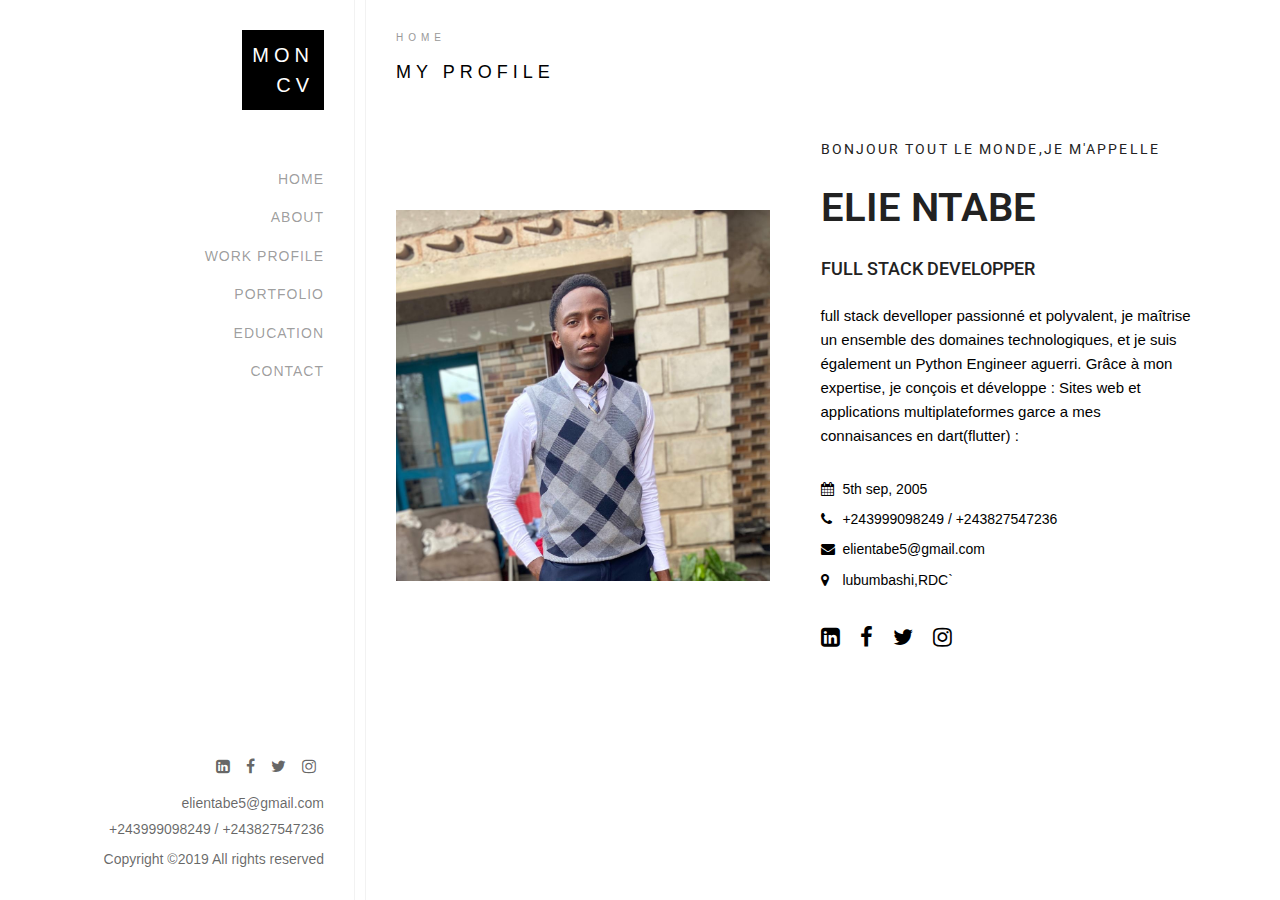
<file: index.html>
<!DOCTYPE html>
<html>
<head>
	<title>My Resume</title>
	<link rel="stylesheet" type="text/css" href="style.css">
	<link href="https://stackpath.bootstrapcdn.com/font-awesome/4.7.0/css/font-awesome.min.css" rel="stylesheet">
</head>
<body>
	<div class="wraper">
		<div class="container">
		<div class="left-content p-30">
			<div class="logo">
				<a href="index.html">
					<span>mon</span>
					<span>CV</span>
				</a>
			</div>
			<div class="nav">
				<ul>
					<li><a href="#Home">Home</a></li>
					<li><a href="#About">About</a></li>
					<li><a href="https://elient45.github.io/portfolio/">Work Profile</a></li>
					<li><a href="https://elient45.github.io/portfolio/">Portfolio</a></li>
					<li><a href="parcours.html">Education</a></li>
					<li><a href="https://elient45.github.io/portfolio/">Contact</a></li>
				</ul>
			</div>
			<div class="left-footer">
				<div class="social-icons">
					<ul>
						<li><a href=""><i class="fa fa-linkedin-square" aria-hidden="true"></i></a></li>
						<li><a href=""><i class="fa fa-facebook" aria-hidden="true"></i></a></li>
						<li><a href=""><i class="fa fa-twitter" aria-hidden="true"></i></a></li>
						<li><a href=""><i class="fa fa-instagram" aria-hidden="true"></i></a></li>
					</ul>
				</div>
				<div class="foot-contact">
					<ul>
						<li>elientabe5@gmail.com</li>
						<li>+243999098249 / +243827547236</li>
					</ul>
				</div>
				
<div class="copy-rights">Copyright &copy;2019 All rights reserved</div>
			</div>

		</div>
		<div class="main-content">
			<div class="section1 p-30" id="Home">
			<div class="sec-title">
	<div class="pg-sub-title">Home</div>
	<div class="pg-title">My Profile</div>
			</div>
				<div class="d-flex-align-center">
				<div class="user-img flex-1"><img src="profile.jpg"></div>
				<div class="user-profile flex-1">
					<div class="pro-details">
						<div class="sm-text">BONJOUR TOUT LE MONDE,JE M'APPELLE</div>
						<div class="name">ELIE NTABE</div>
						<div class="role">Full stack Developper</div>

					</div>
					<div class="text">full stack develloper passionné et polyvalent, je maîtrise un ensemble des domaines technologiques, et je suis également un Python Engineer aguerri. Grâce à mon expertise, je conçois et développe : Sites web et applications multiplateformes garce a mes connaisances en dart(flutter) :</div>
					<div class="pr-list">
						<ul>
							<li><i class="fa fa-calendar" aria-hidden="true"></i> 5th sep, 2005</li>
							<li><i class="fa fa-phone" aria-hidden="true"></i> +243999098249 / +243827547236</li>
							<li><i class="fa fa-envelope" aria-hidden="true"></i> elientabe5@gmail.com</li>
							<li><i class="fa fa-map-marker" aria-hidden="true"></i> lubumbashi,RDC`</li>
						</ul>
					</div>
			<div class="social-icons-head">
					<ul>
						<li><a href="https://www.linkedin.com/in/elie-ntabe-a31725245/"><i class="fa fa-linkedin-square" aria-hidden="true"></i></a></li>
						<li><a href="https://web.facebook.com/elie.ntabe.5/"><i class="fa fa-facebook" aria-hidden="true"></i></a></li>
						<li><a href=""><i class="fa fa-twitter" aria-hidden="true"></i></a></li>
						<li><a href=""><i class="fa fa-instagram" aria-hidden="true"></i></a></li>
					</ul>
				</div>

				</div>
			</div>
			</div>

		</div>
	</div>
</div>
</body>
</html>
</file>
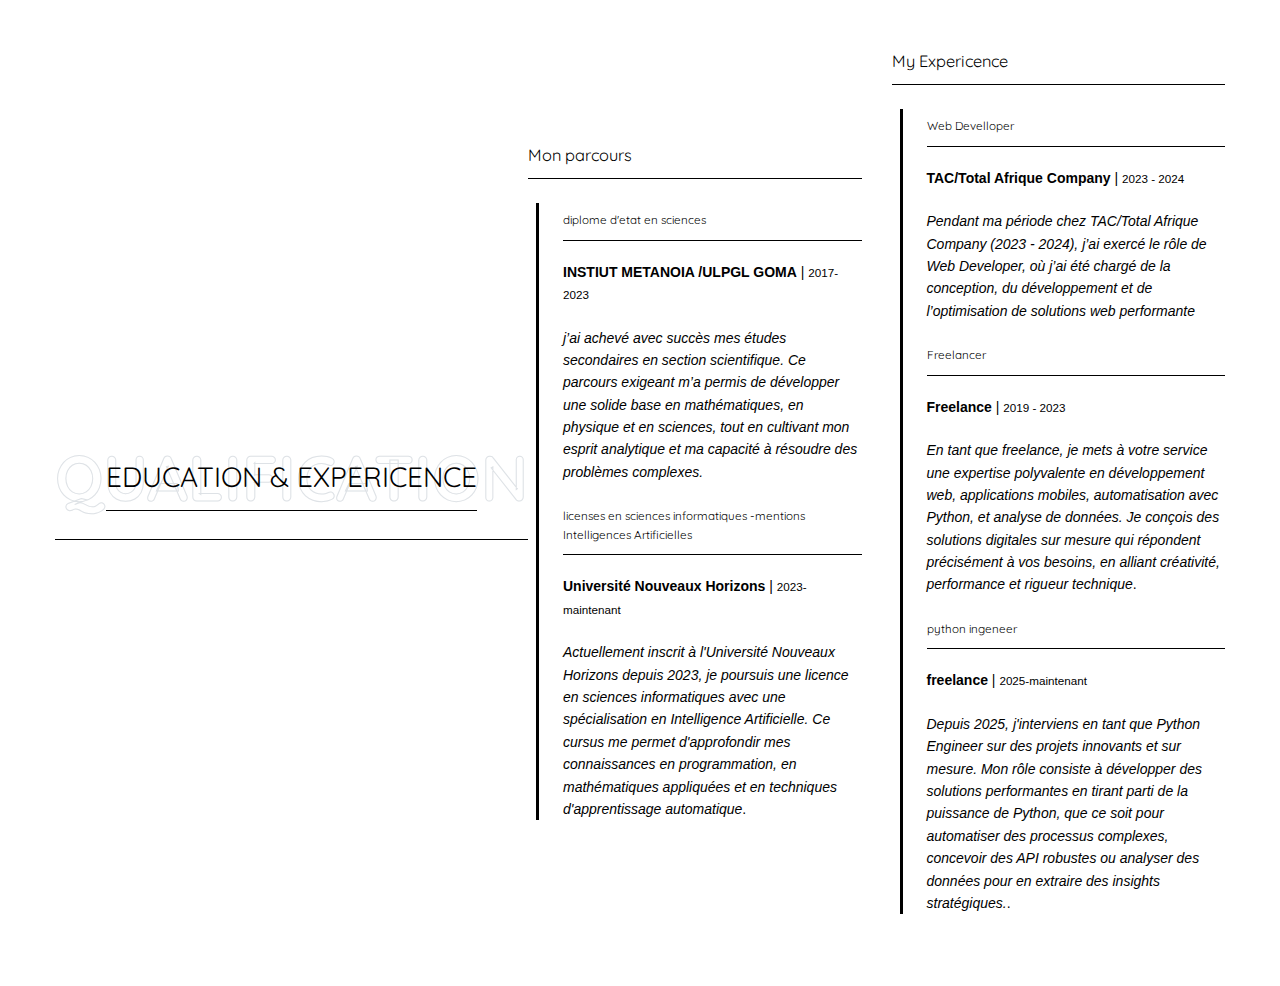
<file: parcours.html>
<!DOCTYPE html>
<html lang="en">
<head>
  <meta charset="UTF-8">
  <meta name="viewport" content="width=device-width, initial-scale=1.0">
  <link rel="stylesheet" href="style.css">
  <title>Document</title>
</head>
<body>
  <section class="container-fluid py-5" id="section-qualification">
    <article class="container">
      <header class="position-relative d-flex align-items-center justify-content-center">
        <h1 class="display-1 text-uppercase text-white" style="-webkit-text-stroke: 1px #dee2e6;">qualification</h1>
        <h1 class="position-absolute text-uppercase text-primary">Education &amp; Expericence</h1>
      </header>
      <section class="row align-items-center">
        <article class="col-lg-6">
          <h3 class="mb-4">Mon parcours</h3>
          <section class="border-left border-primary pt-2 pl-4 ml-2">
            <article class="position-relative mb-4">
              <i class="far fa-dot-circle text-primary position-absolute" style="top: 2px; left: -32px;"></i>
              <h5 class="font-weight-bold mb-1">diplome d'etat en sciences</h5>
              <p class="mb-2"><strong>INSTIUT METANOIA /ULPGL GOMA</strong> | <small>2017-2023</small></p>
              <p><i>j’ai achevé avec succès mes études secondaires en section scientifique. Ce parcours exigeant m’a permis de développer une solide base en mathématiques, en physique et en sciences, tout en cultivant mon esprit analytique et ma capacité à résoudre des problèmes complexes.</i></p>
            </article>
            <article class="position-relative mb-4">
              <i class="far fa-dot-circle text-primary position-absolute" style="top: 2px; left: -32px;"></i>
              <h5 class="font-weight-bold mb-1">licenses en sciences informatiques -mentions Intelligences Artificielles</h5>
              <p class="mb-2"><strong>Université Nouveaux Horizons </strong> | <small>2023- maintenant </small></p>
              <p><i>Actuellement inscrit à l'Université Nouveaux Horizons depuis 2023, je poursuis une licence en sciences informatiques avec une spécialisation en Intelligence Artificielle. Ce cursus me permet d'approfondir mes connaissances en programmation, en mathématiques appliquées et en techniques d'apprentissage automatique</i>.</p>
            </article>
          </section>
        </article>
        <article class="col-lg-6">
          <h3 class="mb-4">My Expericence</h3>
          <section class="border-left border-primary pt-2 pl-4 ml-2">
            <article class="position-relative mb-4">
              <i class="far fa-dot-circle text-primary position-absolute" style="top: 2px; left: -32px;"></i>
              <h5 class="font-weight-bold mb-1">Web Develloper</h5>
              <p class="mb-2"><strong>TAC/Total Afrique Company</strong> | <small>2023 - 2024</small></p>
              <p><i>Pendant ma période chez TAC/Total Afrique Company (2023 - 2024), j’ai exercé le rôle de Web Developer, où j’ai été chargé de la conception, du développement et de l’optimisation de solutions web performante</i></p>
            </article>
            <article class="position-relative mb-4">
              <i class="far fa-dot-circle text-primary position-absolute" style="top: 2px; left: -32px;"></i>
              <h5 class="font-weight-bold mb-1">Freelancer</h5>
              <p class="mb-2"><strong>Freelance</strong> | <small>2019 - 2023</small></p>
              <p><i>En tant que freelance, je mets à votre service une expertise polyvalente en développement web, applications mobiles, automatisation avec Python, et analyse de données. Je conçois des solutions digitales sur mesure qui répondent précisément à vos besoins, en alliant créativité, performance et rigueur technique</i>.</p>
            </article>
            <article class="position-relative mb-4">
              <i class="far fa-dot-circle text-primary position-absolute" style="top: 2px; left: -32px;"></i>
              <h5 class="font-weight-bold mb-1">python ingeneer </h5>
              <p class="mb-2"><strong>freelance</strong> | <small>2025-maintenant</small></p>
              <p><i>Depuis 2025, j'interviens en tant que Python Engineer sur des projets innovants et sur mesure. Mon rôle consiste à développer des solutions performantes en tirant parti de la puissance de Python, que ce soit pour automatiser des processus complexes, concevoir des API robustes ou analyser des données pour en extraire des insights stratégiques.</i>.
              </p>
            </article>
          </section>
        </article>
      </section>
    </article>
  </section>
</body>
</html>
</file>
<file: style.css>
@charset "utf-8";
@import url('https://fonts.googleapis.com/css?family=Quicksand:300,400,500,700');
@import url('https://fonts.googleapis.com/css?family=Roboto');
/*=============================================
Css Indexing
===============================================
1 Base CSS

===============================================*/





/*===========================================
Base CSS
============================================*/
*{
  margin: 0;
  padding: 0;
  box-sizing: border-box;
}
h1,
h2,
h3,
h4,
h5,
h6 {


}
html {
  height: 100%;
}
body {
  height: 100%;
  font-family: 'Quicksand', sans-serif;
 color: rgba(0, 0, 0, 0.6);
  box-sizing: border-box;
  font-size: 14px;
  overflow: hidden;
  background: #fafafa;
}
label {
  padding: 0;
  margin: 0;
}
ul, li, ol {
  padding: 0;
  margin: 0;
}
li{
  list-style: none;
}
a, img {
  border: 0;
  outline: none;
  text-decoration: none;
}
input::-moz-focus-inner {
  border: 0;
}
bo {
  outline: none;
}
img {
  max-width: 100%;
  height: auto;
  vertical-align: bottom;
}
input, select, textarea, button{
  font-family: 'Muli', sans-serif;
}
input:focus, select:focus, textarea:focus, button:focus{
  outline: 0;
}

a {
  color: inherit;
  -webkit-transition: 0.5s;
  -o-transition: 0.5s;
  transition: 0.5s; }


p {
  margin-bottom: 1.5em; }

h1, h2, h3, h4, h5, h6 {
  color: #000;
  font-family: "Quicksand", Arial, sans-serif;
  font-weight: 400;
  margin: 0 0 30px 0; }


i.material-icons {
  font-size: inherit;
  line-height: inherit;
}
::-webkit-scrollbar-track
{
  -webkit-box-shadow: inset 0 0 6px rgba(0,0,0,0.3);
  background-color: #F5F5F5;
}

::-webkit-scrollbar
{
  width: 5px;
  height: 5px;
  background-color: #F5F5F5;
}

::-webkit-scrollbar-thumb
{

  -webkit-box-shadow: inset 0 0 6px rgba(0,0,0,.3);
  background-color: #777;
}

/*===========================================
Text Styles CSS
============================================*/
.t-title-size{
  font-size: 18px;
}
.t-bold{
  font-weight: 600;
}
.t-normal{
  font-weight: normal;
}
.t-center{
  text-align: center;
}
.t-right{
  text-align: right;
}



/*===========================================
Padding & Margins CSS
============================================*/
.p-5{
  padding: 5px;
}
.p-10{
  padding: 10px;
}
.p-15{
  padding: 15px;
}
.p-20{
  padding: 20px;
}
.p-25{
  padding: 25px;
}
.p-30{
  padding: 30px;
}
.p-35{
  padding: 35px;
}
.p-40{
  padding: 40px;
}
.p-45{
  padding: 45px;
}
.p-50{
  padding: 50px;
}

.p-right5{
  padding-right: 5px;
}
.p-right10{
  padding-right: 10px;
}
.p-right15{
  padding-right: 15px;
}
.p-right20{
  padding-right: 20px;
}
.p-right25{
  padding-right: 25px;
}
.p-right30{
  padding-right: 30px;
}

.p-left5{
  padding-left: 5px;
}
.p-left10{
  padding-left: 10px;
}
.p-left15{
  padding-left: 15px;
}
.p-left20{
  padding-left: 20px;
}
.p-left25{
  padding-left: 25px;
}
.p-left30{
  padding-left: 30px;
}

.m-5{
  margin: 5px;
}
.m-10{
  margin: 10px;
}
.m-15{
  margin: 15px;
}
.m-20{
  margin: 20px;
}
.m-25{
  margin: 25px;
}
.m-30{
  margin: 30px;
}
.m-35{
  margin: 35px;
}
.m-40{
  margin: 40px;
}
.m-45{
  margin: 45px;
}
.m-50{
  margin: 50px;
}

/*===========================================
Display Styles
============================================*/
.d-flex{
  display: flex;
}
.d-flex-align-center{
  display: flex;
  align-items: center;
  flex-direction: row;
}
.d-flex-align-center-column{
  display: flex;
  align-items: center;
  flex-direction: column;
}
.flex-1{
  flex: 1;
}
.flex-2{
  flex: 2;
}



/*===========================================
Page Styles
============================================*/

.wraper {
    width: 100%;
    height: 100%;
}


.container {
    height: 100%;
    display: flex;
    flex-direction: row;
}

.left-content {
    width: 300px;
    overflow-y: auto;
    height: 100%;
    background: #fff;
    border-right: 1px solid rgba(221, 221, 221, 0.38);
    display: flex;
    flex-direction: column;
}

.main-content {
    flex: 1;
    overflow-y: auto;
    margin-left: 10px;
    background: #fff;
    border-left: 1px solid rgba(221, 221, 221, 0.38);
}
.logo {
    display: flex;
    justify-content: flex-end;
}

.logo a {
    color: #fff;
    text-align: right;
    background: #000;
    display: flex;
    flex-direction: column;
    padding: 10px;
    font-size: 20px;
    text-transform: uppercase;
    letter-spacing: 5px;
    line-height: 30px;
    font-weight: 500;
}

.nav {
    flex: 1;
    /* display: flex; */
    justify-content: flex-end;
    margin: 50px 0px;
}

.nav ul li, .nav ul li a {
    display: flex;
    justify-content: flex-end;
}

.nav ul li a {
    padding: 8px 0px;
    text-transform: uppercase;
    color: rgba(0, 0, 0, 0.4);
    letter-spacing: 1px;
    font-weight: 500;
    position: relative;
}

.nav ul li a:hover {
    color: #000;
}
.nav ul li a:after {
    content: "";
    width: 0;
    height: 1px;
    background: #000;
    position: absolute;
    bottom: 5px;
    left: 0;
    right: 0;
    -webkit-transform: scaleX(0);
    -moz-transform: scaleX(0);
    -ms-transform: scaleX(0);
    -o-transform: scaleX(0);
    transform: scaleX(0);
    -webkit-transition: all 0.3s cubic-bezier(0.175, 0.885, 0.32, 1.275);
    -moz-transition: all 0.3s cubic-bezier(0.175, 0.885, 0.32, 1.275);
    -ms-transition: all 0.3s cubic-bezier(0.175, 0.885, 0.32, 1.275);
    -o-transition: all 0.3s cubic-bezier(0.175, 0.885, 0.32, 1.275);
    transition: all 0.3s cubic-bezier(0.175, 0.885, 0.32, 1.275);
}

.nav ul li a:hover:after {
    width: 100%;
    -webkit-transform: scaleX(1);
    -moz-transform: scaleX(1);
    -ms-transform: scaleX(1);
    -o-transform: scaleX(1);
    transform: scaleX(1);
}

.left-footer {
    color: rgba(0, 0, 0, 0.6);
    display: flex;
    flex-direction: column;
    justify-content: flex-end;
}

.foot-contact, .social-icons ul, .copy-rights {
    display: flex;
    justify-content: flex-end;
}

.social-icons ul li {
    display: flex;
    justify-content: flex-end;
    flex-direction: row;
}

.foot-contact ul {
    display: flex;
    flex-direction: column;
}

.foot-contact ul li {
    justify-content: flex-end;
    display: flex;
    margin: 2px 0px;
}

.foot-contact {
   margin: 5px 0px;
}



.social-icons ul li a {
    padding: 5px 8px;
    font-size: 16px;
}


.social-icons ul li a:hover {
  color: #000;
  transform: scale(1.2) translateY(-5px);
}
.user-profile {
    padding-left: 50px;
}

.sm-text {
    letter-spacing: 2.1px;
    font-weight: normal;
    color: #222222;
    font-size: 14px;
    font-family: "Roboto", sans-serif;
    text-transform: uppercase;
}

.name {
    font-size: 40px;
    text-transform: uppercase;
    margin: 15px 0px;
    color: #222222;
    font-family: "Roboto", sans-serif;
    font-weight: 600;
}

.role {
    font-size: 18px;
    font-weight: 500;
    font-family: "Roboto", sans-serif;
    text-transform: uppercase;
    margin-bottom: 20px;
    color: #222222;
}

.text {
   
    font-size: 15px;
}

.pr-list {
    margin: 30px 0px;
    
}

.pr-list ul li {
    margin-bottom: 8px;
}

.pr-list ul li i {
    width: 18px;
}
.social-icons-head ul {
    display: flex;
}

.social-icons-head ul li a {
    padding: 5px 10px;
    font-size: 22px;
    transition: all .3s;
        display: flex;
}

.social-icons-head {}

.social-icons-head ul li:nth-child(1) a {
    padding-left: 0;
}

.social-icons-head ul li a:hover {
    color: #000;
    transform: scale(1.2) translateY(-5px);
}
.sec-title {
    margin-bottom: 50px;
}

.pg-title {
    font-size: 18px;
    font-weight: 500;
    text-transform: uppercase;
    letter-spacing: 5px;
    line-height: 1.8;
    color: #000;
}

.pg-sub-title {
    margin-bottom: 10px;
    display: block;
    font-size: 10px;
    text-transform: uppercase;
    color: #999999;
    font-weight: 500;
    letter-spacing: 5px;
}/* Réinitialisation de quelques valeurs par défaut */
* {
  margin: 0;
  padding: 0;
  box-sizing: border-box;
}

body {
  background-color: #ffffff;
  color: #000000;
  font-family: Arial, sans-serif;
  line-height: 1.6;
}

/* Conteneurs principaux */
.container-fluid {
  width: 100%;
}

.container {
  max-width: 1200px;
  margin: 0 auto;
  padding: 0 15px;
}

/* Espacements verticals */
.py-5 {
  padding-top: 3rem;
  padding-bottom: 3rem;
}

/* Helpers de positionnement */
.position-relative {
  position: relative;
}

.position-absolute {
  position: absolute;
}

/* Helpers flexbox */
.d-flex {
  display: flex;
}

.align-items-center {
  align-items: center;
}

.justify-content-center {
  justify-content: center;
}

/* Utilitaires de texte */
.text-uppercase {
  text-transform: uppercase;
}

.text-white {
  color: #ffffff;
}

.text-primary {
  /* Remplacé par du noir dans notre thème */
  color: #000000;
}

/* Styles pour les titres (h1 à h6) avec soulignement */
h1, h2, h3, h4, h5, h6 {
  border-bottom: 1px solid #000000;
  padding-bottom: 10px;
  margin-bottom: 20px;
}

/* Taille spécifique pour certains titres */
.display-1 {
  font-size: 4rem;
  font-weight: bold;
}

/* Bordure à gauche pour les sections de contenu */
.border-left {
  border-left: 3px solid #000000;
}

/* Marges et espacements divers */
.mb-4 {
  margin-bottom: 1.5rem;
}

.pt-2 {
  padding-top: 0.5rem;
}

.pl-4 {
  padding-left: 1.5rem;
}

.ml-2 {
  margin-left: 0.5rem;
}

/* Grille (row/col) basique */
.row {
  display: flex;
  flex-wrap: wrap;
  margin-right: -15px;
  margin-left: -15px;
}

.col-lg-6 {
  flex: 0 0 50%;
  max-width: 50%;
  padding-right: 15px;
  padding-left: 15px;
}

/* Personnalisation de l'icône des petits cercles */
.far.fa-dot-circle {
  color: #000000 !important;
  font-size: 1rem;
  position: relative;
  top: 2px;
  left: -32px;
}

/* Assurer la cohérence des bordures primaires */
.border-primary {
  border-color: #000000;
}

/* Optionnel : style pour les éléments en italique */
i {
  font-style: italic;
}
</file>
